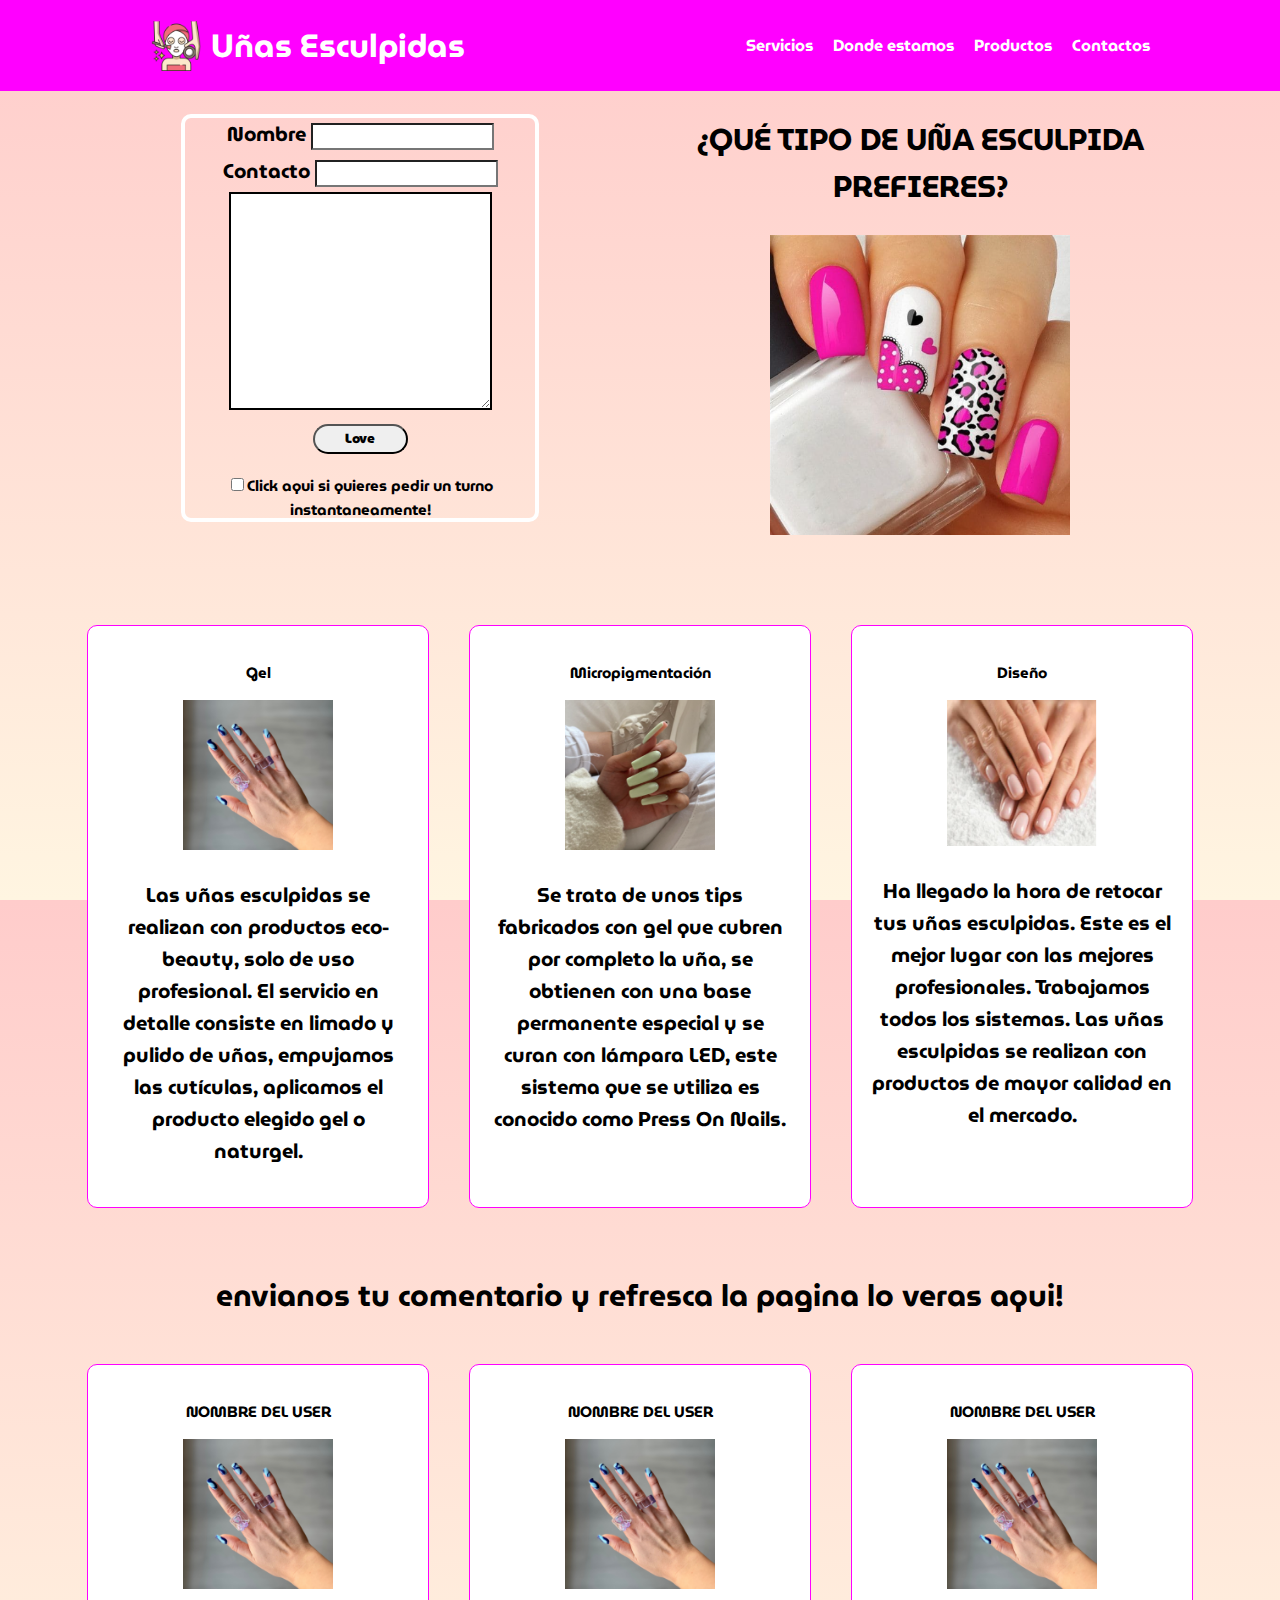
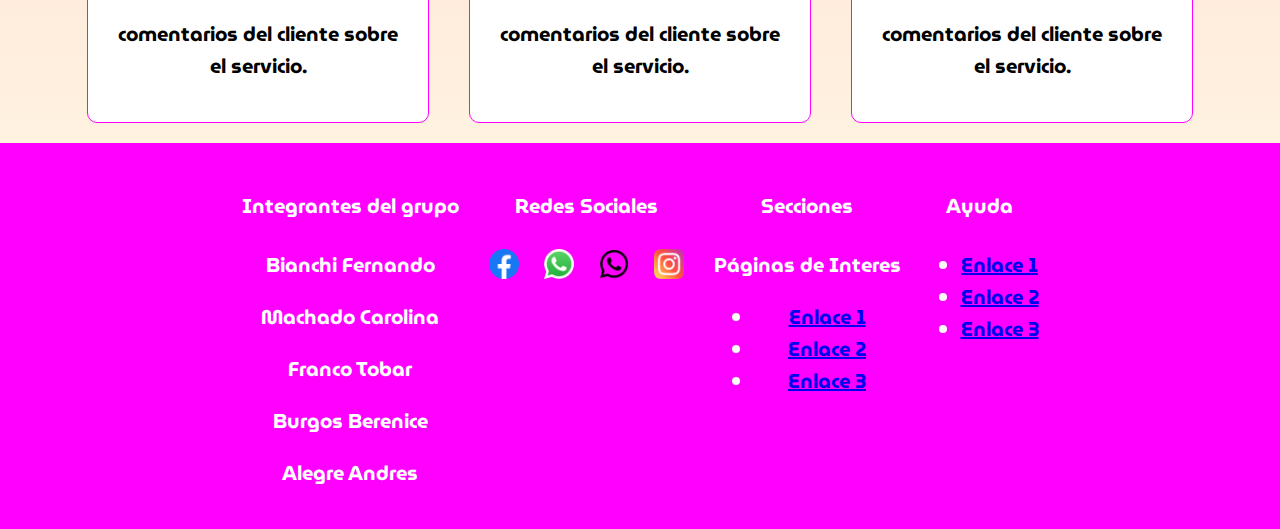
<file: index.html>
<!DOCTYPE html>
<html lang="es">
<head>
    <meta charset="UTF-8">
    <meta name="viewport" content="width=device-width, initial-scale=1.0">
    <link rel="stylesheet" href="style.css">
    <link href="https://fonts.googleapis.com/css2?family=Pacifico&display=swap" rel="stylesheet">
    <link rel="stylesheet" href="script.js">

    <title>Uñas Esculpidas</title>
</head>
<body>
    <div class="header">
    <header>
        <img src="img/belleza_icon.png" alt="Logo de Uñas Esculpidas" id="logo">
        <h1>Uñas Esculpidas</h1>
    </header>
    <nav>
        <ul>
            <li><a href="#servicio">Servicios</a>
            <li><a href="donde_estamos.html">Donde estamos</a></li>
            <li><a href="Productos.html">Productos</a></li>
            <li><a href="#contactos" >Contactos</a></li>
        </ul>
    </nav>
    
    </div> 
    
    <div class="formycarousel">
        <form class="form" action="">
            <div class="form-nombre">
                <label for="Nombre">Nombre  </label>
                <input type="text" id="input_name">
            </div>
            <div class="form-contacto">

                <label for="Contacto">Contacto </label>
                <input type="text" id="input_contacto">
            </div>
            <div class="text-area">
            <textarea name="" id="input_textarea" cols="30" rows="10"></textarea>
            </div>
            <!-- agregar URL de la api -->
            <button type="submit" onclick="enviarDatos()" data-url="https://incandescent-gumdrop-8daf4e.netlify.app/api/registrar_cliente"> Love</button> 
            <h3>  <input type="checkbox">Click aqui si quieres pedir un turno instantaneamente!</h3>
            
        </form>
        <!-- /*agregue el div class header */ -->
        <div class="container">
            
        <h2 class="titulo-centrado">¿QUÉ TIPO DE UÑA ESCULPIDA PREFIERES?</h2>
            <div class="slider">
                <div class="slide" id="slide1">
                    <img src="img/dise1.png" alt=""  >
                </div>
                <div class="slide" id="slide2">
                    <img src="img/dise2.png" alt="" >
                </div>
                <div class="slide" id="slide3">
                    <img src="img/dise3.png" alt="" >
                </div>
                <div class="slide" id="slide4">
                    <img src="img/dise4.png" alt="" >
                </div>
                <div class="slide" id="slide5">
                    <img src="img/dise5.png" alt="">
                </div>
            </div>
   
        </div>
    </div>
    <div class="columnas" id="servicio">
        
        <h2 style="text-align: center; width: 100%;"></h2>
        <div class="image-text">
            <h3 class="titulo-centro">Gel</h3>
            <img src="img/1.png" alt=""style="width: 50%;">
            <p>Las uñas esculpidas se realizan con productos eco-beauty, solo de uso profesional. El servicio en detalle
                consiste en limado y pulido de uñas, empujamos las cutículas, aplicamos el producto elegido gel o naturgel.</p>
        </div>
        <div class="image-text">
            <h3 class="titulo-centro">Micropigmentación</h3>
            <img src="img/2.png" alt=""style="width: 50%;">
            <p>Se trata de unos tips fabricados con gel que cubren por completo la uña, se obtienen con una base permanente
                especial y se curan con lámpara LED, este sistema que se utiliza es conocido como Press On Nails.</p>
        </div>
        <div class="image-text">
            <h3 class="titulo-centro">Diseño</h3>
            <img src="img/3.png" alt=""style="width: 50%;">
            <p>Ha llegado la hora de retocar tus uñas esculpidas. Este es el mejor lugar con las mejores profesionales.
                Trabajamos todos los sistemas. Las uñas esculpidas se realizan con productos de mayor calidad en el mercado.</p>
        </div>
    </div>


    <div class="comentarios" >        <!-- Crear 3 cajones similares con clases diferentes para identificarlos -->
        <h2 style="text-align: center; width: 100%;">envianos tu comentario y refresca la pagina lo veras aqui!</h2>

        <div class="image-text user-box" id="user-box-1">
            <h3 class="titulo-centro" id="user1-name">NOMBRE DEL USER</h3>
            <img src="img/1.png" alt="" style="width: 50%;" id="user1-image">
            <p>comentarios del cliente sobre el servicio.</p>
        </div>
        <div class="image-text user-box" id="user-box-2">
            <h3 class="titulo-centro" id="user2-name">NOMBRE DEL USER</h3>
            <img src="img/1.png" alt="" style="width: 50%;" id="user2-image">
            <p>comentarios del cliente sobre el servicio.</p>
        </div>
        <div class="image-text user-box" id="user-box-3">
            <h3 class="titulo-centro" id="user3-name">NOMBRE DEL USER</h3>
            <img src="img/1.png" alt="" style="width: 50%;" id="user3-image">
            <p>comentarios del cliente sobre el servicio.</p>
        </div>
    </div>

    <footer>
      <div class="footer-box integrantes">
          <h4>Integrantes del grupo</h4>
          <p>Bianchi Fernando</p>
          <p>Machado Carolina</p>
          <p>Franco Tobar</p>
          <p>Burgos Berenice</p>
          <p>Alegre Andres</p>
      </div>
      <div class="footer-box redes-sociales" id="contactos">
          <h4>Redes Sociales</h4>
          <a href="#"><img src="img/face.png" alt="" style="width: 30px;"></a>
          <a href="#"><img src="img/wath.png" alt="" style="width: 30px;"></a>
          <a href="#"><img src="img/telefono.png" alt="" style="width: 30px;"></a>
          <a href="#"><img src="img/insta.png" alt="" style="width: 30px;"></a>
      </div>
      <div class="footer-box Secciones">
          <h4>Secciones</h4>
          <p>Páginas de Interes</p>
          <ul>
              <li><a href="#">Enlace 1</a></li>
              <li><a href="#">Enlace 2</a></li>
              <li><a href="#">Enlace 3</a></li>
               
          </ul>
      </div>
      <div class="footer-box Ayuda">
        <h4>Ayuda</h4>
        <p></p>
        <ul>
            <li><a href="#">Enlace 1</a></li>
            <li><a href="#">Enlace 2</a></li>
            <li><a href="#">Enlace 3</a></li>
             
        </ul>
    </div>
  </footer>
  

    <script src="script.js"></script>
</body>
</html>
</file>
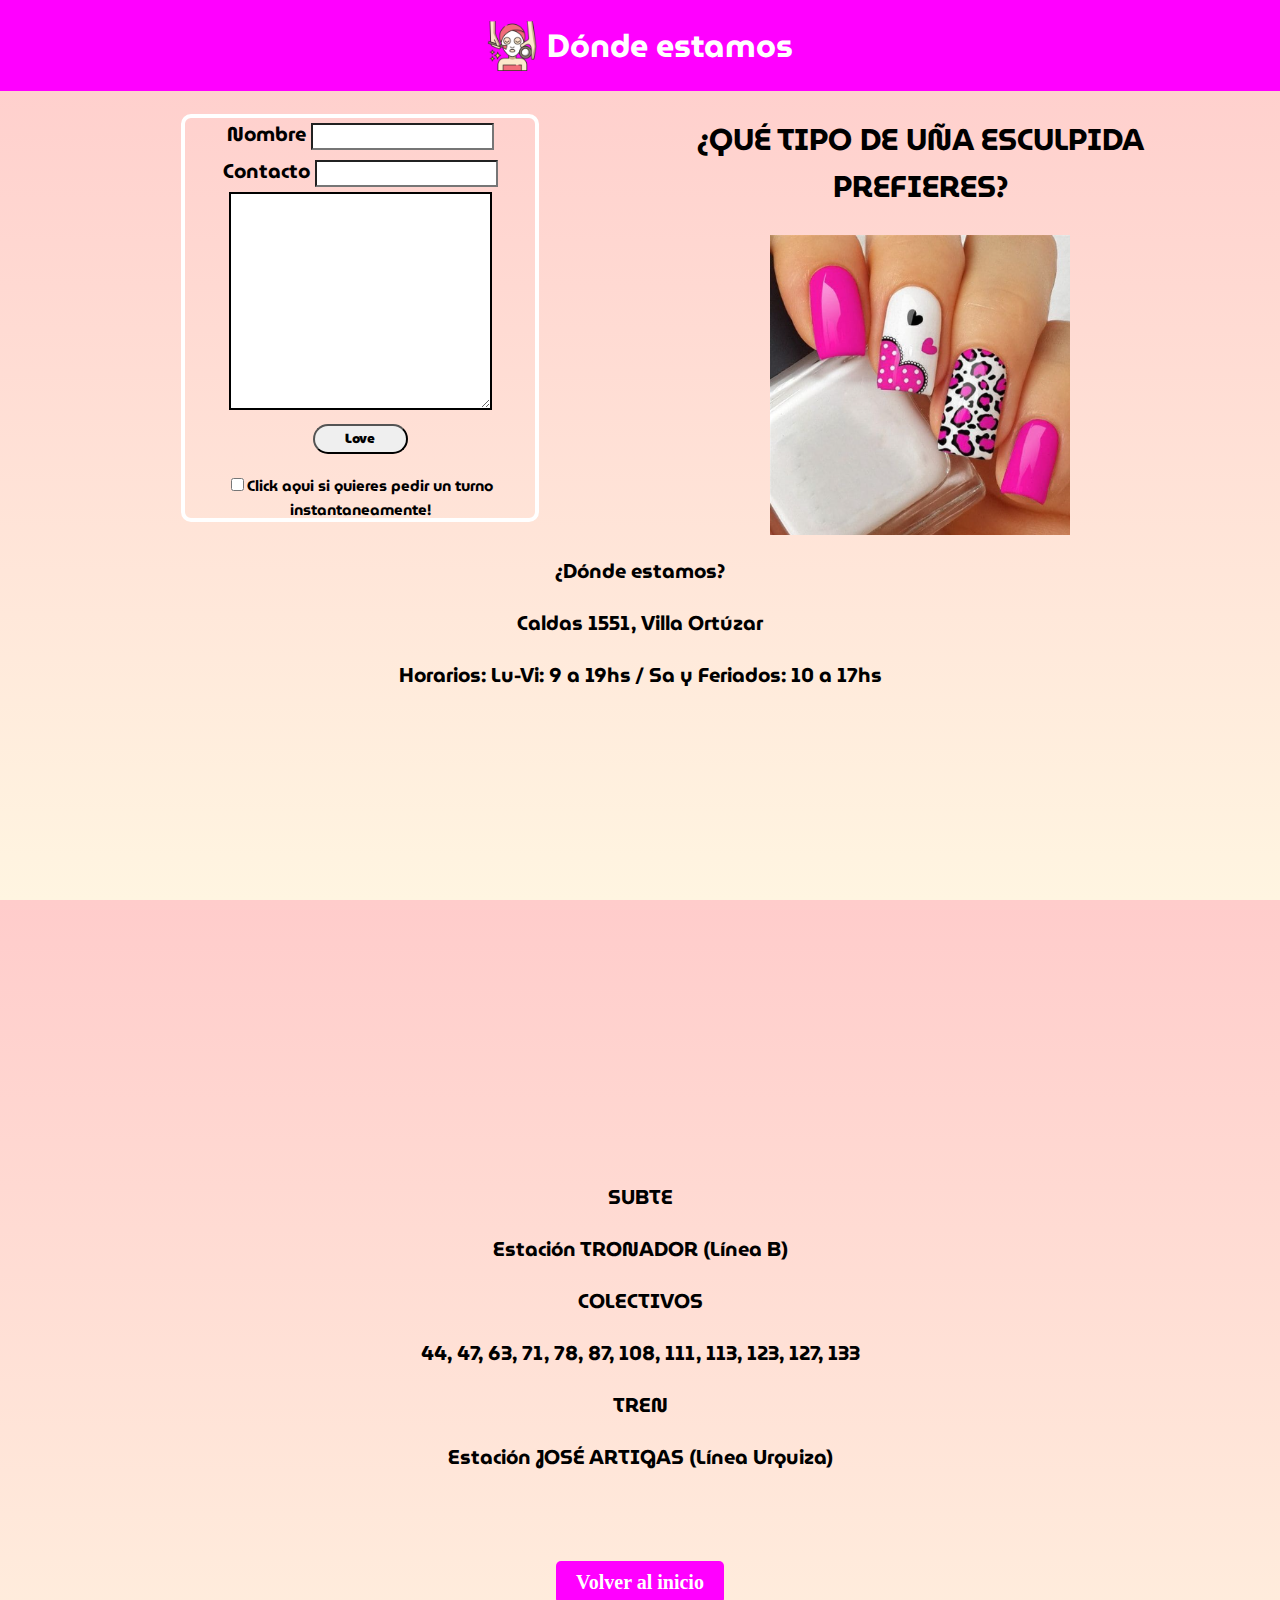
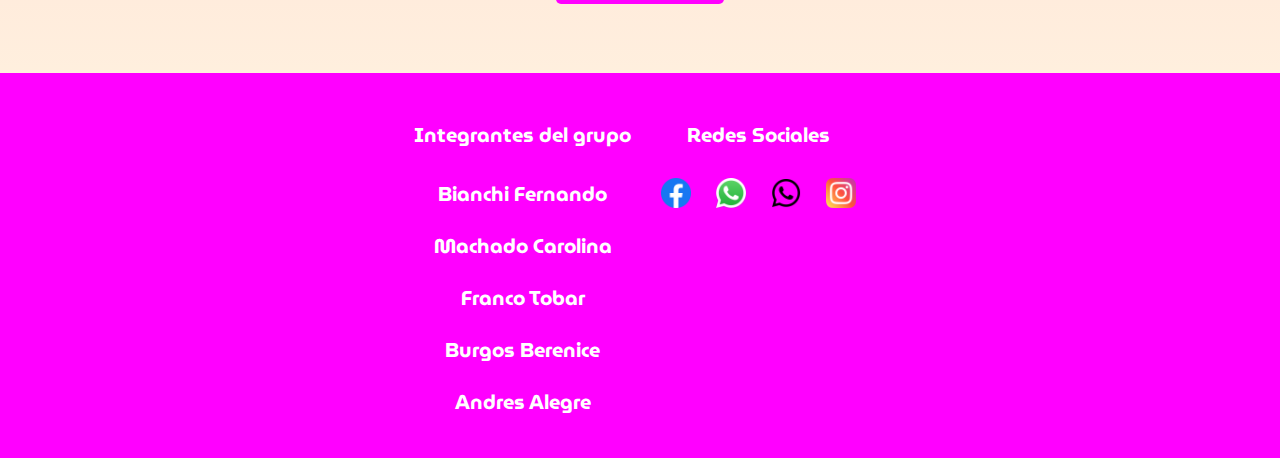
<file: donde_estamos.html>
<!DOCTYPE html>
<html lang="es">
<head>
    <meta charset="UTF-8">
    <meta name="viewport" content="width=device-width, initial-scale=1.0">
    <link rel="stylesheet" href="style.css">
    <link href="https://fonts.googleapis.com/css2?family=Pacifico&display=swap" rel="stylesheet">
    <title>Donde Estamos</title>
</head>
<body>
    <header>
        <img src="img/belleza_icon.png" alt="Logo de Uñas Esculpidas" id="logo">
        <h1>Dónde estamos</h1>
    </header>
    <div class="formycarousel">
        <form class="form" action="">
            <div class="form-nombre">
                <label for="Nombre">Nombre  </label>
                <input type="text" id="input_name">
            </div>
            <div class="form-contacto">

                <label for="Contacto">Contacto </label>
                <input type="text" id="input_contacto">
            </div>
            <div class="text-area">
            <textarea name="" id="input_textarea" cols="30" rows="10"></textarea>
            </div>
            <!-- agregar URL de la api -->
            <button type="submit" onclick="enviarDatos()" data-url="https://incandescent-gumdrop-8daf4e.netlify.app/api/registrar_cliente"> Love</button> 
            <h3>  <input type="checkbox">Click aqui si quieres pedir un turno instantaneamente!</h3>
            
        </form>
        <!-- /*agregue el div class header */ -->
        <div class="container">
            
        <h2 class="titulo-centrado">¿QUÉ TIPO DE UÑA ESCULPIDA PREFIERES?</h2>
            <div class="slider">
                <div class="slide" id="slide1">
                    <img src="img/dise1.png" alt=""  >
                </div>
                <div class="slide" id="slide2">
                    <img src="img/dise2.png" alt="" >
                </div>
                <div class="slide" id="slide3">
                    <img src="img/dise3.png" alt="" >
                </div>
                <div class="slide" id="slide4">
                    <img src="img/dise4.png" alt="" >
                </div>
                <div class="slide" id="slide5">
                    <img src="img/dise5.png" alt="">
                </div>
            </div>

        </div>
    </div>

<head>
    
    <title>Donde Estamos</title>
</head>
<body>
    

    
    <div class="contenido">
        <section class="left-column">
            <div class="text">
                <p>¿Dónde estamos?</p>
                <p>Caldas 1551, Villa Ortúzar</p>
                <p>Horarios: Lu-Vi: 9 a 19hs / Sa y Feriados: 10 a 17hs</p>
            </div>
        </section>
        <iframe src="https://www.google.com/maps/embed?pb=!1m18!1m12!1m3!1d753.0302638133993!2d-58.43389150014878!3d-34.58541356522591!2m3!1f0!2f0!3f0!3m2!1i1024!2i768!4f13.1!3m3!1m2!1s0x95bcb53a1e53295f%3A0x606865b0cb4f6f7f!2sCantero%20Central%20Estaci%C3%B3n%20Metrobus%20Juan%20B.%20Justo%20entre%20Gorriti%20y%20Guatemala!5e0!3m2!1ses-419!2sar!4v1696355571673!5m2!1ses-419!2sar" width="600" height="450" style="border:0;" allowfullscreen="" loading="lazy" referrerpolicy="no-referrer-when-downgrade"></iframe>
        <aside class="right-column">
            <p> SUBTE</p>
            <p> Estación TRONADOR (Línea B)</p>
                
            <p> COLECTIVOS</p>
            <p>44, 47, 63, 71, 78, 87, 108, 111, 113, 123, 127, 133</p>
                
            <p> TREN</p>
            <p> Estación JOSÉ ARTIGAS (Línea Urquiza)</p>
        </aside>
    </div>
    <div class="btn-container">
        <a class="btn" href="index.html">Volver al inicio</a>
    </div>
    <footer>
        <div class="footer-box integrantes">
            <h4>Integrantes del grupo</h4>
            <p>Bianchi Fernando</p>
            <p>Machado Carolina</p>
            <p>Franco Tobar</p>
            <p>Burgos Berenice</p>
            <p>Andres Alegre</p>
        </div>
        <div class="footer-box redes-sociales">
            <h4>Redes Sociales</h4>
            <a href="#"><img src="img/face.png" alt="" style="width: 30px;"></a>
            <a href="#"><img src="img/wath.png" alt="" style="width: 30px;"></a>
            <a href="#"><img src="img/telefono.png" alt="" style="width: 30px;"></a>
            <a href="#"><img src="img/insta.png" alt="" style="width: 30px;"></a>
        </div>
    </footer>
    
     
      <script src="script.js"></script>
</body>
</html>
</file>
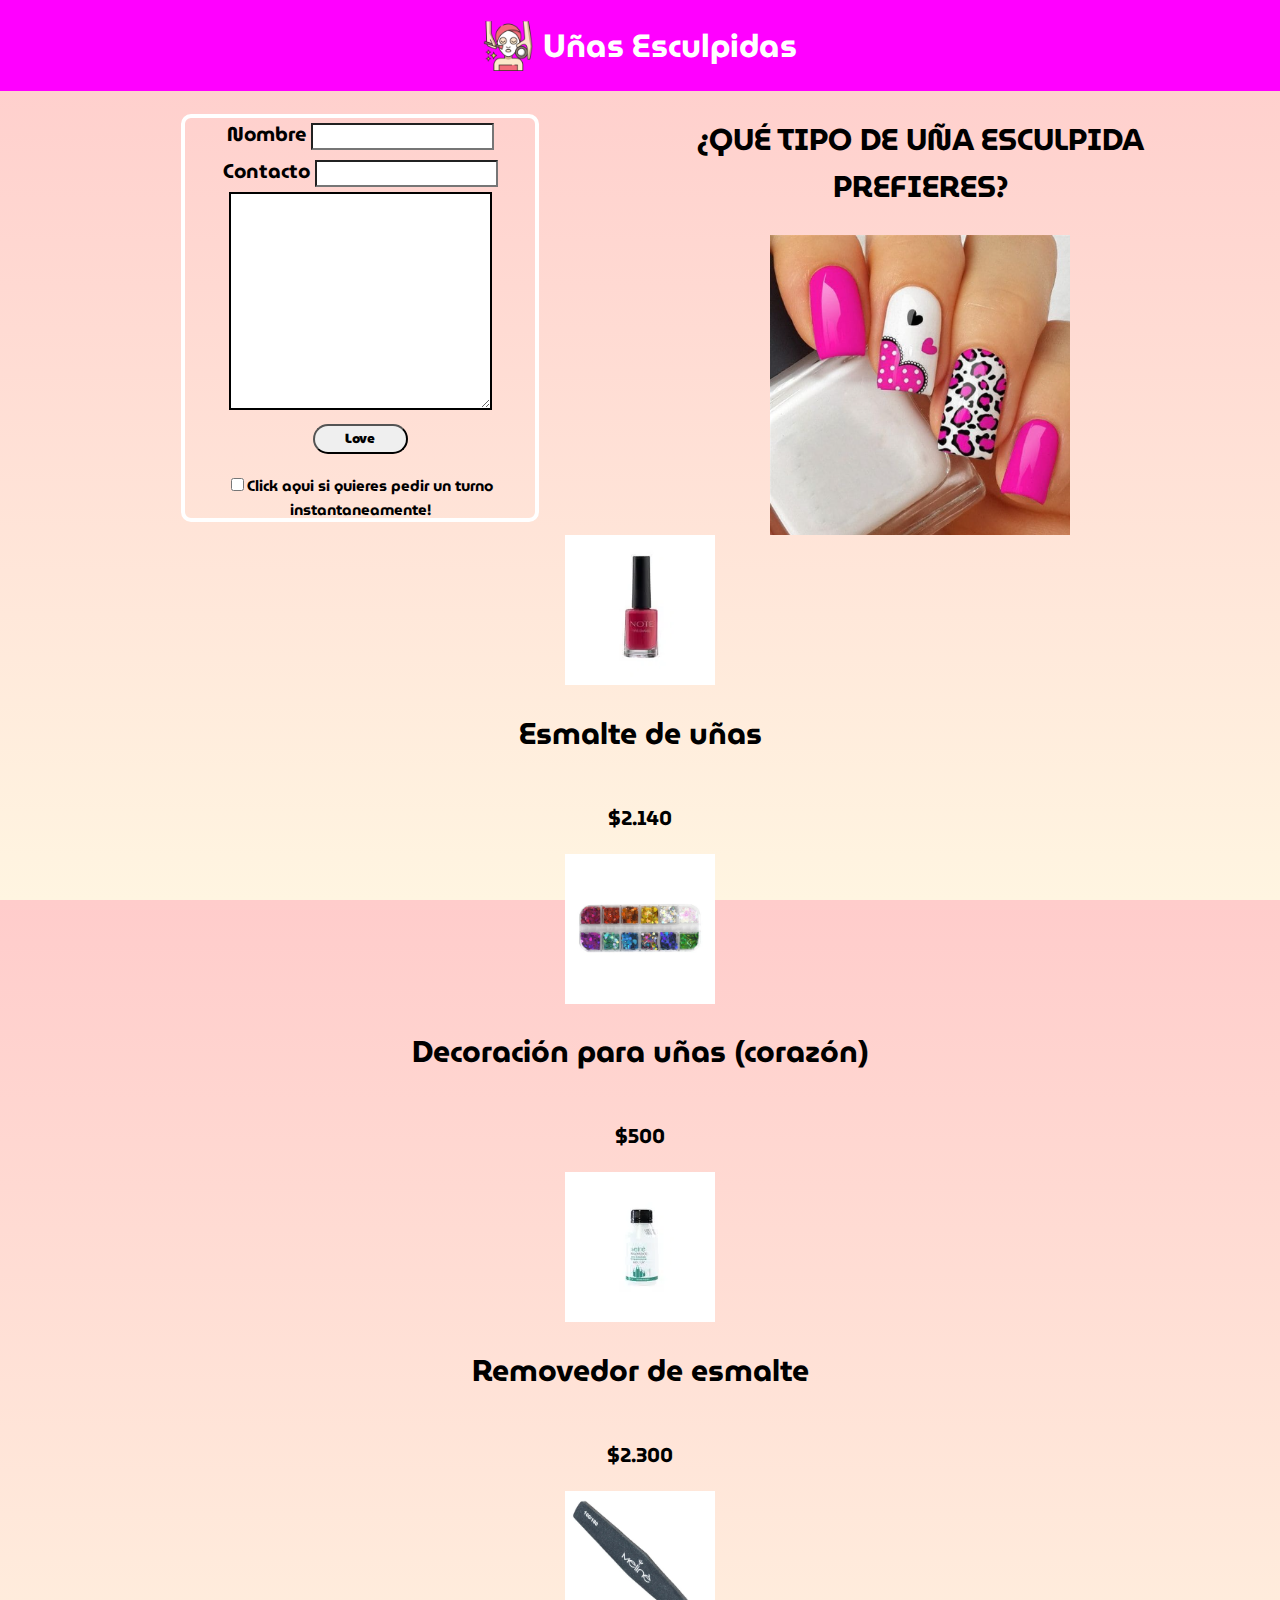
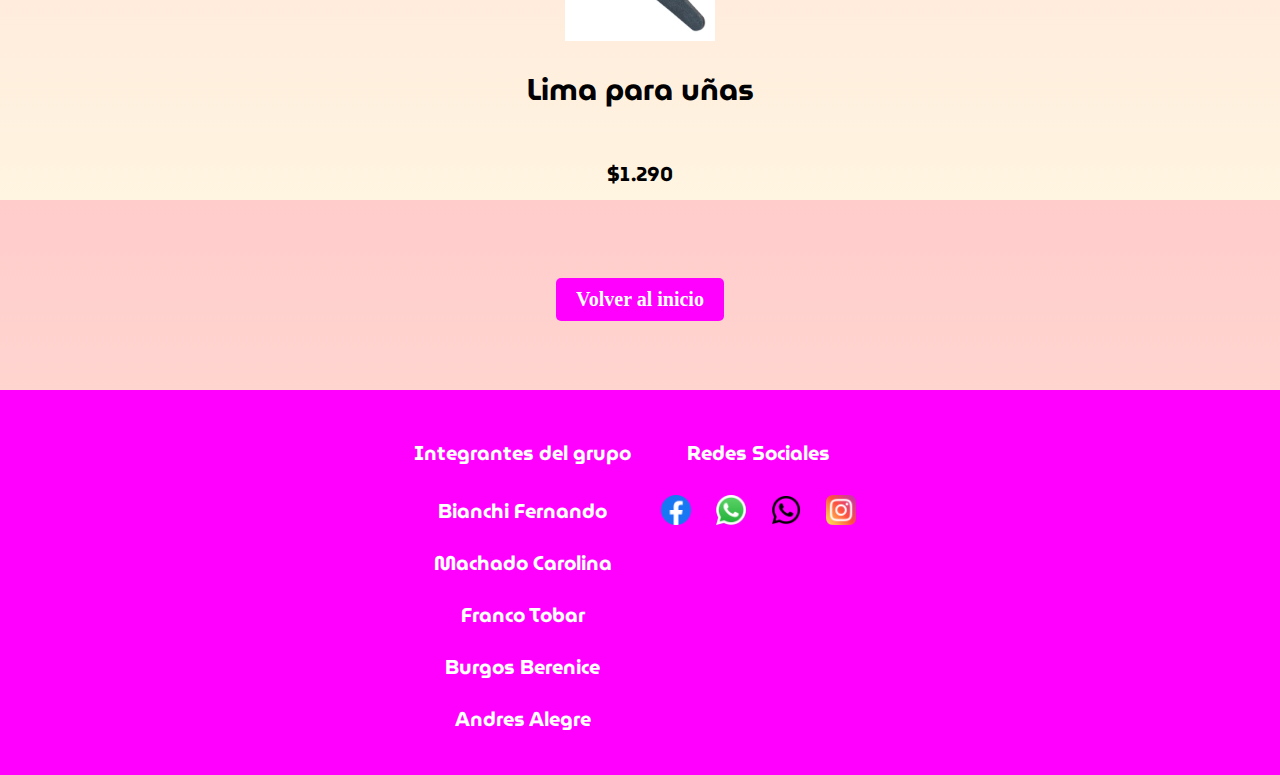
<file: Productos.html>
<!DOCTYPE html>
<html>
<head>
    <meta charset="UTF-8">
    <meta name="viewport" content="width=device-width, initial-scale=1.0">
    <title>Productos</title>
    <link rel="stylesheet" href="style.css">
    <link href="https://fonts.googleapis.com/css2?family=Pacifico&display=swap" rel="stylesheet">
</head>
<body>
    <header>
        <img src="img/belleza_icon.png" alt="Logo de Uñas Esculpidas" id="logo">
        <h1>Uñas Esculpidas</h1>
    </header>
    <div class="formycarousel">
        <form class="form" action="">
            <div class="form-nombre">
                <label for="Nombre">Nombre  </label>
                <input type="text" id="input_name">
            </div>
            <div class="form-contacto">

                <label for="Contacto">Contacto </label>
                <input type="text" id="input_contacto">
            </div>
            <div class="text-area">
            <textarea name="" id="input_textarea" cols="30" rows="10"></textarea>
            </div>
            <!-- agregar URL de la api -->
            <button type="submit" onclick="enviarDatos()" data-url="https://incandescent-gumdrop-8daf4e.netlify.app/api/registrar_cliente"> Love</button> 
            <h3>  <input type="checkbox">Click aqui si quieres pedir un turno instantaneamente!</h3>
            
        </form>
        <!-- /*agregue el div class header */ -->
        <div class="container">
            
        <h2 class="titulo-centrado">¿QUÉ TIPO DE UÑA ESCULPIDA PREFIERES?</h2>
            <div class="slider">
                <div class="slide" id="slide1">
                    <img src="img/dise1.png" alt=""  >
                </div>
                <div class="slide" id="slide2">
                    <img src="img/dise2.png" alt="" >
                </div>
                <div class="slide" id="slide3">
                    <img src="img/dise3.png" alt="" >
                </div>
                <div class="slide" id="slide4">
                    <img src="img/dise4.png" alt="" >
                </div>
                <div class="slide" id="slide5">
                    <img src="img/dise5.png" alt="">
                </div>
            </div>

        </div>
    </div>
    <div class="contenido">
     <img src="img/Esmalte.png" alt="Imagen de producto" id="art">
     <h2>Esmalte de uñas</h2>
     <p>$2.140</p>
    </div>
    <div class="contenido">
     <img src="img/decoracionDeUñas.png" alt="Imagen de producto" id="art">
     <h2>Decoración para uñas (corazón)</h2>
     <p>$500</p>
    </div>
    <div class="contenido">
     <img src="img/RemovedorEsmalte.png" alt="Imagen de producto" id="art">
     <h2>Removedor de esmalte</h2>
     <p>$2.300</p>
    </div>
    <div class="contenido">
     <img src="img/LimaUñas.png" alt="Imagen de producto" id="art">
     <h2>Lima para uñas</h2>
     <p>$1.290</p>
    </div>
    <div class="btn-container">
        <a class="btn" href="index.html">Volver al inicio</a>
    </div>
    <footer>
        <div class="footer-box integrantes">
            <h4>Integrantes del grupo</h4>
            <p>Bianchi Fernando</p>
            <p>Machado Carolina</p>
            <p>Franco Tobar</p>
            <p>Burgos Berenice</p>
            <p>Andres Alegre</p>
        </div>
        <div class="footer-box redes-sociales">
            <h4>Redes Sociales</h4>
            <a href="#"><img src="img/face.png" alt="" style="width: 30px;"></a>
            <a href="#"><img src="img/wath.png" alt="" style="width: 30px;"></a>
            <a href="#"><img src="img/telefono.png" alt="" style="width: 30px;"></a>
            <a href="#"><img src="img/insta.png" alt="" style="width: 30px;"></a>
        </div>
    </footer>
    
     
      <script src="script.js"></script>
</body>
</html>
</file>
<file: style.css>
/* fonts */
@import url('https://fonts.googleapis.com/css2?family=Dancing+Script&family=MuseoModerno&display=swap');

*{
    font-family:'MuseoModerno', sans-serif;
}


/* Estilos generales */
body {
    /* display: grid;
    grid-template-columns: 1fr;
    grid-template-rows: auto 1fr auto; */
    height: 100vh;
    margin: 0;
    background: linear-gradient(to bottom, #FFCCCB, #FFF5E1);
    font-family: 'Pacifico', cursive;
    font-weight: bold;
    font-size: 20px;
    /* align-items: center; 
    text-align: center;   */
}

.header{
    display:flex;
    justify-content: space-around;
    background: #FF00FF;
}

/* Encabezado */
header {
    background: #FF00FF;
    display: flex;
    justify-content: center;
    align-items: center;
    padding: 20px;
}

#logo {
    width: 50px;
    margin-right: 10px;
}

h1 {
    color: white;
    margin: 0;
    font-size: 2rem;
    text-align: center;
}

/* Barra de navegación */
nav {
    background-color: #FF00FF;
    color: white;
    font-weight: bold;
    font-size: 16px;
    display: flex;
    justify-content: center;
    align-items: center;
}

nav ul {
    list-style: none;
    margin: 0;
    padding: 0;
    display: flex;
}

nav ul li {
    margin-right: 20px;
}

nav ul li:last-child {
    margin-right: 0;
}

nav ul li a {
    color: white;
    text-decoration: none;
    transition: background-color 1.5s, color 0.3s;  
}

nav ul li a:hover {
    background-color: white;  
    color: #FF00FF;  
    width: 100%;
}


/* Contenido principal */
.columnas {
    margin-top: 20px;
    display: flex;
    flex-wrap: wrap;
    justify-content: center;
}

.comentarios {
    margin-top: 20px;
    display: flex;
    flex-wrap: wrap;
    justify-content: center;
}


.image-text {
    width: 300px;
    margin: 20px;
    text-align: center;
    border: 1px solid #FF00FF;
    padding: 20px;
    border-radius: 10px;
    background: white;
}

.image-text user-box  {
    width: 300px;
    margin: 20px;
    text-align: center;
    border: 1px solid #FF00FF;
    padding: 20px;
    border-radius: 10px;
    background: white;;
}


/* Pie de página */

footer {
  background: #FF00FF;
  color: white;
  text-align: center;
  padding: 10px 0;
  display: flex;
  justify-content: center; /* Alinea las cajas horizontalmente */
}

.footer-box {
  font-family: serif; /* Fuente tipo imprenta */
  margin: 10px;
}

/* Estilos para la sección de redes sociales */
.redes-sociales {
  text-align: center;
}

.redes-sociales a {
  margin: 10px;
}


/* Estilos para el contenedor */
.container {
    text-align: center;
    max-width: 100;
    overflow: hidden;
}

.formycarousel{
    /* background-image: linear-gradient(to bottom, #ff00ff, white );     */
    display: grid;
    grid-template-columns: 1fr 1fr;
    justify-items: center;
    align-items: center;
    margin-left: 80px;
    margin-right: 80px;

}

/* label{
    font-weight: bolder;
    font-family: 'Lucida Sans', 'Lucida Sans Regular', 'Lucida Grande', 'Lucida Sans Unicode', Geneva, Verdana, sans-serif;
} */

input{
    color: black;
    background-color: lightblue;
}

button{
    font-weight: bolder;
    width: 95px;
    height: 30px;
    border-radius: 30px;
    margin-bottom: 0;
}

textarea{
    color: black;
    border: 2px solid black;
    background-color: lightblue;
}
.btn-container {
  display: flex;
  justify-content: center;
  align-items: center;
  height: 20vh;
}

.btn {
  background-color: #FF00FF;
  color: white;
  padding: 10px 20px;
  text-decoration: none;
  border-radius: 5px;
  font-weight: bold;
  font-family: serif;
}

.btn:hover {
  background-color: white;
  color: #FF00FF;
}
.contenido img {
  width: 150px; /* Ancho deseado */
  height: 150px; /* Alto deseado */
}

.form{
    
    border-radius: 10px;
    background:transparent;
    border: 4px solid white;
    height: 400px;
    width: 350px;
    display: grid;
    grid-template-columns: 1fr;
    gap:5px;
    justify-items: center;
    align-items: center;
    color: black;
    transition: border 3s ease;
    margin-top: 10px;
}

.form-nombre{
    margin-top:0;
    
}

.form-nombre>input{
    background-color: white;
}

.form-contacto{
    margin:0;
}
.form-contacto>input, textarea{
    background-color: white;
}

.form:hover{
    border: 6px solid palevioletred;
}

h3{
    text-align: center;
    font-size: 15px;
}

.contenido {
  display: flex;
  flex-direction: column;
  align-items: center;
  text-align: center;
}

/* Carrusel responsive */
.slider-container {
    position: fixed;
    top: 50%; /* Centra verticalmente */
    left: 50%; /* Centra horizontalmente */
    transform: translate(-50%, -50%); /* Centra exactamente en el centro de la pantalla */
}

.slider {
    display: flex;
    width: 100%;
    overflow: hidden;
    scroll-snap-type: x mandatory;
    max-width: 100%; /* Ancho máximo del carrusel */
}

.slide {
    flex: 0 0 100%;
    scroll-snap-align: start;
    text-align: center;
    display: none;
}

.slide img {
    /* height: 300px;
    width: 300px; */
    display: block;
    margin: 0 auto; /* Centra horizontalmente la imagen */
}

.slide>img{
    height: 300px;
    width: 300px;
}

/* Números del carrusel */
.menu {
    list-style: none;
    padding: 0;
    margin: 0;
    display: flex;
    justify-content: center;
    align-items: center;
}

.menu li {
    margin: 0 10px;
}

.menu a {
    text-decoration: none;
}

/* Estilos para mostrar el primer slide */
#slide1 {
    display: block;
}

/* Cambiar el slide al hacer clic en los números del menú */
.menu li a {
    cursor: pointer;
}

.menu li a:hover {
    color: #FF00FF; /* Cambiar color al pasar el mouse */
}


/* responsividad */

@media (max-width: 890px) {
  /* Estilos generales para pantallas de ancho máximo de 890px */
  body {
    display: grid;
    grid-template-areas:
      "header"
      "formycarou"
      "columnas"
      "comentarios"
      "footer";
  }

  .header {
    grid-area: header;
    display: grid;
    grid-template-columns: 1fr;
  }

  nav {
    margin-bottom: 20px;
  }

  nav > ul {
    display: grid;
    grid-template-columns: 100vw;
  }

  nav > ul > li {
    margin: 0;
    display: flex;
    justify-content: center;
  }

  nav > ul > li > a {
    text-align: center;
  }

  .form {
    grid-area: form;
  }

  .container {
    grid-area: carousel;
  }

  .container > .slider > .slide > img {
    border: 4px violet solid;
    border-radius: 20px 20px 0 0;
  }

  .formycarousel {
    grid-area: formycarou;
    display: grid;
    grid-template-columns: 1fr;
    grid-template-areas:
      "form"
      "carousel";
    justify-content: center;
  }

  .columnas {
    grid-area: columnas;
    margin: auto;
  }

  .comentarios {
    grid-area: comentarios;
  }
}
</file>
